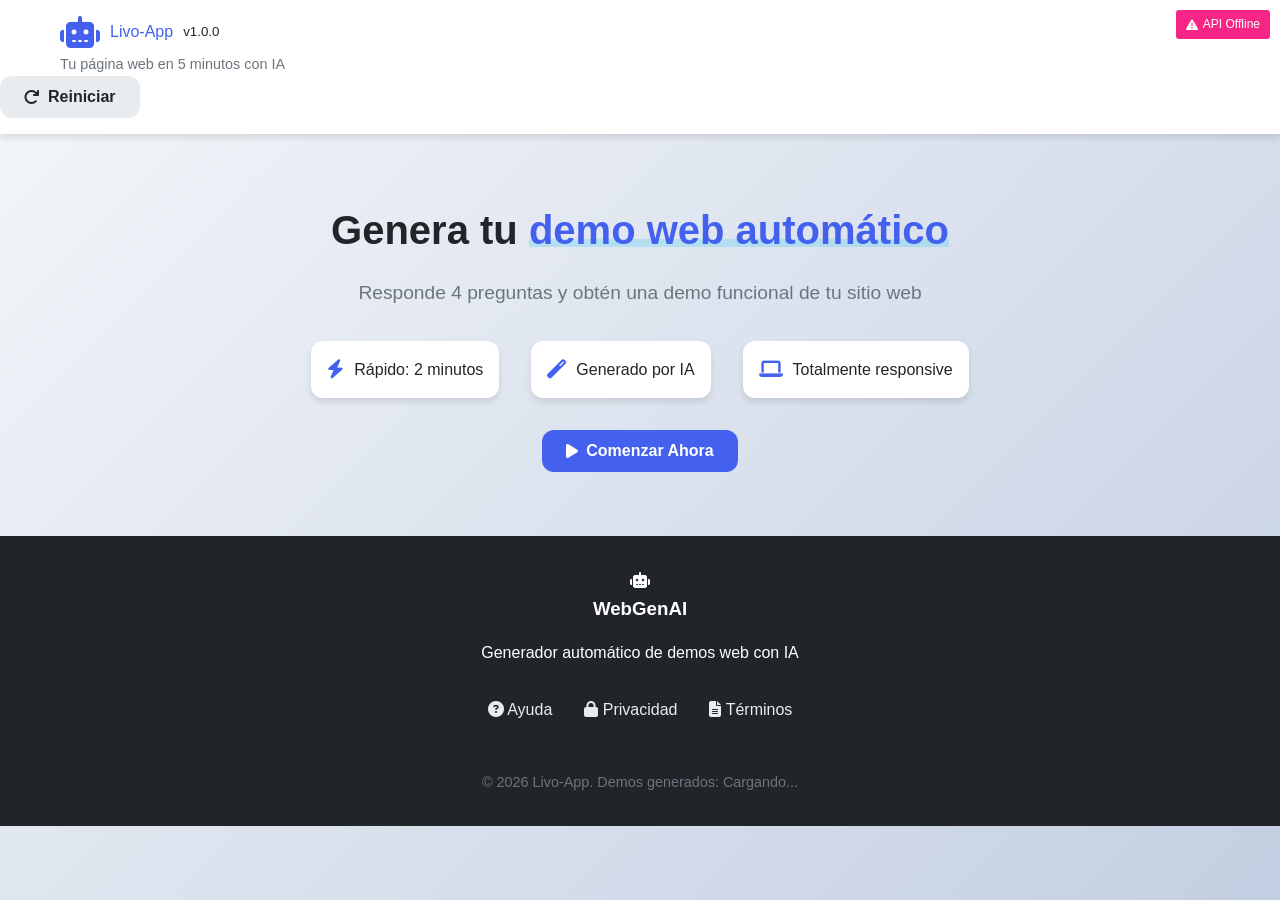
<file: index.html>
<!DOCTYPE html>
<html lang="es">
<head>
    <meta charset="UTF-8">
    <meta name="viewport" content="width=device-width, initial-scale=1.0">
    <title>WebGen AI - Crea tu Demo Web en Minutos</title>
    <link rel="stylesheet" href="styles/main.css">
    <link rel="stylesheet" href="styles/questionnaire.css">
    <link rel="stylesheet" href="styles/preview.css">
    <link rel="stylesheet" href="https://cdnjs.cloudflare.com/ajax/libs/font-awesome/6.4.0/css/all.min.css">
</head>
<body>
    <!-- Header -->
    <header class="main-header">
        <div class="container">
            <div class="logo">
                <i class="fas fa-robot"></i>
                <h1>WebGen<span>AI</span></h1>
            </div>
            <p class="tagline">Tu página web en 5 minutos con IA</p>
        </div>
    </header>

    <!-- Hero Section -->
    <section class="hero">
        <div class="container">
            <div class="hero-content">
                <h2>Genera tu <span class="highlight">demo web automático</span></h2>
                <p class="hero-subtitle">Responde 4 preguntas y obtén una demo funcional de tu sitio web</p>
                <div class="features">
                    <div class="feature">
                        <i class="fas fa-bolt"></i>
                        <p>Rápido: 2 minutos</p>
                    </div>
                    <div class="feature">
                        <i class="fas fa-magic"></i>
                        <p>Generado por IA</p>
                    </div>
                    <div class="feature">
                        <i class="fas fa-laptop"></i>
                        <p>Totalmente responsive</p>
                    </div>
                </div>
                <button id="start-btn" class="btn-primary">
                    <i class="fas fa-play"></i> Comenzar Ahora
                </button>
            </div>
        </div>
    </section>

    <!-- Questionnaire Section -->
    <section id="questionnaire-section" class="section hidden">
        <div class="container">
            <div class="questionnaire-header">
                <div class="progress-bar">
                    <div class="progress" id="progress"></div>
                </div>
                <div class="step-indicator">
                    <span class="step active" data-step="1">1</span>
                    <span class="step" data-step="2">2</span>
                    <span class="step" data-step="3">3</span>
                    <span class="step" data-step="4">4</span>
                </div>
            </div>

            <form id="questionnaire-form">
                <!-- Question 1: Business Type -->
                <div class="question active" data-question="1">
                    <h3><span class="q-number">1.</span> ¿Qué tipo de negocio tienes?</h3>
                    <div class="options-grid">
                        <label class="option-card">
                            <input type="radio" name="businessType" value="product-sales" required>
                            <div class="option-content">
                                <i class="fas fa-shopping-cart"></i>
                                <span>Venta de productos</span>
                            </div>
                        </label>
                        <label class="option-card">
                            <input type="radio" name="businessType" value="services">
                            <div class="option-content">
                                <i class="fas fa-concierge-bell"></i>
                                <span>Servicios</span>
                            </div>
                        </label>
                        <label class="option-card">
                            <input type="radio" name="businessType" value="appointments">
                            <div class="option-content">
                                <i class="fas fa-calendar-alt"></i>
                                <span>Negocio por citas</span>
                            </div>
                        </label>
                        <label class="option-card">
                            <input type="radio" name="businessType" value="restaurant">
                            <div class="option-content">
                                <i class="fas fa-utensils"></i>
                                <span>Restaurante</span>
                            </div>
                        </label>
                        <label class="option-card">
                            <input type="radio" name="businessType" value="hardware-store">
                            <div class="option-content">
                                <i class="fas fa-tools"></i>
                                <span>Ferretería</span>
                            </div>
                        </label>
                        <label class="option-card">
                            <input type="radio" name="businessType" value="digital">
                            <div class="option-content">
                                <i class="fas fa-laptop-code"></i>
                                <span>Emprendimiento digital</span>
                            </div>
                        </label>
                        <label class="option-card">
                            <input type="radio" name="businessType" value="other">
                            <div class="option-content">
                                <i class="fas fa-ellipsis-h"></i>
                                <span>Otro</span>
                            </div>
                        </label>
                    </div>
                </div>

                <!-- Question 2: Features Needed -->
                <div class="question" data-question="2">
                    <h3><span class="q-number">2.</span> ¿Qué necesita tu web?</h3>
                    <p class="subtext">Selecciona todo lo que aplique</p>
                    <div class="options-grid multi-select">
                        <label class="option-card">
                            <input type="checkbox" name="features" value="show-products">
                            <div class="option-content">
                                <i class="fas fa-box-open"></i>
                                <span>Mostrar productos</span>
                            </div>
                        </label>
                        <label class="option-card">
                            <input type="checkbox" name="features" value="catalog">
                            <div class="option-content">
                                <i class="fas fa-th-list"></i>
                                <span>Catálogo simple</span>
                            </div>
                        </label>
                        <label class="option-card">
                            <input type="checkbox" name="features" value="whatsapp">
                            <div class="option-content">
                                <i class="fab fa-whatsapp"></i>
                                <span>Botón de WhatsApp</span>
                            </div>
                        </label>
                        <label class="option-card">
                            <input type="checkbox" name="features" value="appointments">
                            <div class="option-content">
                                <i class="fas fa-calendar-check"></i>
                                <span>Agenda de citas</span>
                            </div>
                        </label>
                        <label class="option-card">
                            <input type="checkbox" name="features" value="contact-form">
                            <div class="option-content">
                                <i class="fas fa-envelope"></i>
                                <span>Formulario de contacto</span>
                            </div>
                        </label>
                        <label class="option-card">
                            <input type="checkbox" name="features" value="hours">
                            <div class="option-content">
                                <i class="fas fa-clock"></i>
                                <span>Horarios</span>
                            </div>
                        </label>
                        <label class="option-card">
                            <input type="checkbox" name="features" value="location">
                            <div class="option-content">
                                <i class="fas fa-map-marker-alt"></i>
                                <span>Ubicación (Google Maps)</span>
                            </div>
                        </label>
                    </div>
                </div>

                <!-- Question 3: Main Goal -->
                <div class="question" data-question="3">
                    <h3><span class="q-number">3.</span> ¿Cuál es tu objetivo principal?</h3>
                    <div class="options-grid">
                        <label class="option-card">
                            <input type="radio" name="goal" value="sell" required>
                            <div class="option-content">
                                <i class="fas fa-dollar-sign"></i>
                                <span>Vender</span>
                            </div>
                        </label>
                        <label class="option-card">
                            <input type="radio" name="goal" value="messages">
                            <div class="option-content">
                                <i class="fas fa-comments"></i>
                                <span>Recibir mensajes</span>
                            </div>
                        </label>
                        <label class="option-card">
                            <input type="radio" name="goal" value="appointments-goal">
                            <div class="option-content">
                                <i class="fas fa-calendar-plus"></i>
                                <span>Agendar citas</span>
                            </div>
                        </label>
                        <label class="option-card">
                            <input type="radio" name="goal" value="information">
                            <div class="option-content">
                                <i class="fas fa-info-circle"></i>
                                <span>Mostrar información</span>
                            </div>
                        </label>
                    </div>
                </div>

                <!-- Question 4: Visual Style -->
                <div class="question" data-question="4">
                    <h3><span class="q-number">4.</span> ¿Qué estilo visual prefieres?</h3>
                    <div class="options-grid">
                        <label class="option-card">
                            <input type="radio" name="style" value="modern" required>
                            <div class="option-content">
                                <div class="style-preview modern"></div>
                                <span>Moderno</span>
                            </div>
                        </label>
                        <label class="option-card">
                            <input type="radio" name="style" value="minimalist">
                            <div class="option-content">
                                <div class="style-preview minimalist"></div>
                                <span>Minimalista</span>
                            </div>
                        </label>
                        <label class="option-card">
                            <input type="radio" name="style" value="classic">
                            <div class="option-content">
                                <div class="style-preview classic"></div>
                                <span>Clásico</span>
                            </div>
                        </label>
                        <label class="option-card">
                            <input type="radio" name="style" value="colorful">
                            <div class="option-content">
                                <div class="style-preview colorful"></div>
                                <span>Colorido</span>
                            </div>
                        </label>
                    </div>
                </div>

                <div class="navigation-buttons">
                    <button type="button" id="prev-btn" class="btn-secondary">
                        <i class="fas fa-arrow-left"></i> Anterior
                    </button>
                    <button type="button" id="next-btn" class="btn-primary">
                        Siguiente <i class="fas fa-arrow-right"></i>
                    </button>
                    <button type="submit" id="generate-btn" class="btn-success hidden">
                        <i class="fas fa-magic"></i> Generar Demo
                    </button>
                </div>
            </form>
        </div>
    </section>

    <!-- Preview Section -->
    <section id="preview-section" class="section hidden">
        <div class="container">
            <div class="preview-header">
                <h2><i class="fas fa-eye"></i> Vista Previa de tu Demo</h2>
                <p class="demo-notice">
                    <i class="fas fa-info-circle"></i> 
                    Esta es una demo generada automáticamente por IA
                </p>
            </div>
            
            <div class="preview-container">
                <div class="demo-frame" id="demo-frame">
                    <div class="frame-header">
                        <div class="frame-dots">
                            <span class="dot red"></span>
                            <span class="dot yellow"></span>
                            <span class="dot green"></span>
                        </div>
                        <span class="frame-url">demo-tu-negocio.webgenai.com</span>
                    </div>
                    <div class="frame-content" id="frame-content">
                        <!-- Demo generado por IA se inyectará aquí -->
                        <div class="loading-demo">
                            <div class="spinner"></div>
                            <p>Generando tu demo con IA...</p>
                        </div>
                    </div>
                </div>
                
                <div class="preview-sidebar">
                    <div class="cta-box">
                        <h3><i class="fas fa-rocket"></i> ¿Te gusta lo que ves?</h3>
                        <p>Obtén tu página web profesional completa con:</p>
                        <ul class="benefits-list">
                            <li><i class="fas fa-check"></i> Diseño personalizado</li>
                            <li><i class="fas fa-check"></i> Dominio personalizado</li>
                            <li><i class="fas fa-check"></i> Hosting incluido</li>
                            <li><i class="fas fa-check"></i> SEO optimizado</li>
                            <li><i class="fas fa-check"></i> Soporte técnico</li>
                        </ul>
                        
                        <div class="cta-buttons">
                            <button id="whatsapp-cta" class="btn-whatsapp">
                                <i class="fab fa-whatsapp"></i> Contactar por WhatsApp
                            </button>
                            <button id="email-cta" class="btn-secondary">
                                <i class="fas fa-envelope"></i> Recibir presupuesto
                            </button>
                        </div>
                        
                        <p class="cta-note">
                            <small>
                                <i class="fas fa-shield-alt"></i> 
                                Sin compromiso. Te contactaremos en 24 horas.
                            </small>
                        </p>
                    </div>
                </div>
            </div>
        </div>
    </section>

    <!-- Footer -->
    <footer class="main-footer">
        <div class="container">
            <div class="footer-content">
                <div class="footer-logo">
                    <i class="fas fa-robot"></i>
                    <h3>WebGen<span>AI</span></h3>
                </div>
                <p class="footer-tagline">
                    Generador automático de demos web con IA
                </p>
                <div class="footer-links">
                    <a href="#"><i class="fas fa-question-circle"></i> Ayuda</a>
                    <a href="#"><i class="fas fa-lock"></i> Privacidad</a>
                    <a href="#"><i class="fas fa-file-alt"></i> Términos</a>
                </div>
                <p class="copyright">
                    © 2024 WebGenAI. Demo gratuito. Servicio profesional requiere contratación.
                </p>
            </div>
        </div>
    </footer>

    <!-- Scripts -->
    <script src="js/config.js"></script>
    <script src="js/app.js"></script>
    <script src="js/questionnaire.js"></script>
    <script src="js/preview.js"></script>
    <script src="js/api.js"></script>
</body>
</html>
</file>
<file: styles/main.css>
/* Variables y Reset */
:root {
    --primary: #4361ee;
    --primary-dark: #3a56d4;
    --secondary: #7209b7;
    --success: #4cc9f0;
    --warning: #f72585;
    --light: #f8f9fa;
    --dark: #212529;
    --gray: #6c757d;
    --light-gray: #e9ecef;
    --shadow: 0 4px 6px rgba(0, 0, 0, 0.1);
    --shadow-lg: 0 10px 25px rgba(0, 0, 0, 0.15);
    --radius: 12px;
    --transition: all 0.3s ease;
}

* {
    margin: 0;
    padding: 0;
    box-sizing: border-box;
}

body {
    font-family: 'Segoe UI', Tahoma, Geneva, Verdana, sans-serif;
    line-height: 1.6;
    color: var(--dark);
    background: linear-gradient(135deg, #f5f7fa 0%, #c3cfe2 100%);
    min-height: 100vh;
}

.container {
    max-width: 1200px;
    margin: 0 auto;
    padding: 0 20px;
}

/* Header */
.main-header {
    background: white;
    box-shadow: var(--shadow);
    padding: 1rem 0;
}

.logo {
    display: flex;
    align-items: center;
    gap: 10px;
}

.logo i {
    font-size: 2rem;
    color: var(--primary);
}

.logo h1 {
    font-size: 1.8rem;
    font-weight: 700;
}

.logo span {
    color: var(--primary);
}

.tagline {
    color: var(--gray);
    font-size: 0.9rem;
    margin-top: 5px;
}

/* Hero Section */
.hero {
    padding: 4rem 0;
    text-align: center;
}

.hero-content h2 {
    font-size: 2.5rem;
    margin-bottom: 1rem;
}

.highlight {
    color: var(--primary);
    position: relative;
}

.highlight::after {
    content: '';
    position: absolute;
    bottom: 5px;
    left: 0;
    width: 100%;
    height: 8px;
    background: var(--success);
    opacity: 0.3;
    z-index: -1;
}

.hero-subtitle {
    font-size: 1.2rem;
    color: var(--gray);
    margin-bottom: 2rem;
}

.features {
    display: flex;
    justify-content: center;
    gap: 2rem;
    margin: 2rem 0;
    flex-wrap: wrap;
}

.feature {
    display: flex;
    align-items: center;
    gap: 10px;
    padding: 1rem;
    background: white;
    border-radius: var(--radius);
    box-shadow: var(--shadow);
}

.feature i {
    color: var(--primary);
    font-size: 1.2rem;
}

/* Buttons */
.btn-primary, .btn-secondary, .btn-success, .btn-whatsapp {
    padding: 12px 24px;
    border: none;
    border-radius: var(--radius);
    font-size: 1rem;
    font-weight: 600;
    cursor: pointer;
    transition: var(--transition);
    display: inline-flex;
    align-items: center;
    gap: 8px;
}

.btn-primary {
    background: var(--primary);
    color: white;
}

.btn-primary:hover {
    background: var(--primary-dark);
    transform: translateY(-2px);
    box-shadow: var(--shadow-lg);
}

.btn-secondary {
    background: var(--light-gray);
    color: var(--dark);
}

.btn-secondary:hover {
    background: #dee2e6;
}

.btn-success {
    background: var(--success);
    color: white;
}

.btn-whatsapp {
    background: #25D366;
    color: white;
}

.btn-whatsapp:hover {
    background: #128C7E;
}

/* Sections */
.section {
    padding: 3rem 0;
}

.hidden {
    display: none;
}

/* Footer */
.main-footer {
    background: var(--dark);
    color: white;
    padding: 2rem 0;
    text-align: center;
}

.footer-content {
    display: flex;
    flex-direction: column;
    align-items: center;
    gap: 1rem;
}

.footer-links {
    display: flex;
    gap: 2rem;
    margin: 1rem 0;
}

.footer-links a {
    color: var(--light-gray);
    text-decoration: none;
    transition: var(--transition);
}

.footer-links a:hover {
    color: white;
}

.copyright {
    color: var(--gray);
    font-size: 0.9rem;
    margin-top: 1rem;
}
</file>
<file: styles/questionnaire.css>
.questionnaire-header {
    background: white;
    padding: 2rem;
    border-radius: var(--radius);
    margin-bottom: 2rem;
    box-shadow: var(--shadow);
}

.progress-bar {
    height: 8px;
    background: var(--light-gray);
    border-radius: 4px;
    margin-bottom: 1.5rem;
    overflow: hidden;
}

.progress {
    height: 100%;
    background: linear-gradient(90deg, var(--primary), var(--secondary));
    width: 25%;
    transition: width 0.5s ease;
}

.step-indicator {
    display: flex;
    justify-content: space-between;
    max-width: 400px;
    margin: 0 auto;
}

.step {
    width: 40px;
    height: 40px;
    border-radius: 50%;
    background: var(--light-gray);
    display: flex;
    align-items: center;
    justify-content: center;
    font-weight: bold;
    color: var(--gray);
    transition: var(--transition);
}

.step.active {
    background: var(--primary);
    color: white;
    box-shadow: 0 0 0 4px rgba(67, 97, 238, 0.2);
}

/* Questions */
.question {
    background: white;
    padding: 2rem;
    border-radius: var(--radius);
    margin-bottom: 2rem;
    box-shadow: var(--shadow);
    display: none;
}

.question.active {
    display: block;
    animation: fadeIn 0.5s ease;
}

@keyframes fadeIn {
    from { opacity: 0; transform: translateY(10px); }
    to { opacity: 1; transform: translateY(0); }
}

.q-number {
    color: var(--primary);
    font-weight: bold;
    margin-right: 10px;
}

.subtext {
    color: var(--gray);
    margin-bottom: 1.5rem;
    font-size: 0.9rem;
}

/* Options Grid */
.options-grid {
    display: grid;
    grid-template-columns: repeat(auto-fill, minmax(200px, 1fr));
    gap: 1rem;
    margin: 2rem 0;
}

.option-card {
    position: relative;
    cursor: pointer;
}

.option-card input {
    position: absolute;
    opacity: 0;
    width: 0;
    height: 0;
}

.option-content {
    border: 2px solid var(--light-gray);
    border-radius: var(--radius);
    padding: 1.5rem 1rem;
    text-align: center;
    transition: var(--transition);
    display: flex;
    flex-direction: column;
    align-items: center;
    gap: 10px;
    height: 100%;
}

.option-content:hover {
    border-color: var(--primary);
    transform: translateY(-2px);
}

.option-card input:checked + .option-content {
    border-color: var(--primary);
    background: rgba(67, 97, 238, 0.05);
    box-shadow: 0 0 0 3px rgba(67, 97, 238, 0.1);
}

.option-card i {
    font-size: 2rem;
    color: var(--primary);
    margin-bottom: 10px;
}

/* Style Previews */
.style-preview {
    width: 100%;
    height: 60px;
    border-radius: 8px;
    margin-bottom: 10px;
}

.modern {
    background: linear-gradient(135deg, #667eea 0%, #764ba2 100%);
}

.minimalist {
    background: linear-gradient(135deg, #f5f7fa 0%, #c3cfe2 100%);
    border: 2px solid #dee2e6;
}

.classic {
    background: linear-gradient(135deg, #d4a574 0%, #8b4513 100%);
}

.colorful {
    background: linear-gradient(135deg, #ff6b6b 0%, #4ecdc4 100%);
}

/* Navigation */
.navigation-buttons {
    display: flex;
    justify-content: space-between;
    margin-top: 2rem;
    padding-top: 2rem;
    border-top: 1px solid var(--light-gray);
}
</file>
<file: styles/preview.css>
.preview-header {
    text-align: center;
    margin-bottom: 2rem;
}

.preview-header h2 {
    color: var(--dark);
    margin-bottom: 0.5rem;
}

.demo-notice {
    background: #fff3cd;
    color: #856404;
    padding: 10px 20px;
    border-radius: var(--radius);
    display: inline-flex;
    align-items: center;
    gap: 10px;
    font-size: 0.9rem;
}

/* Demo Frame */
.preview-container {
    display: grid;
    grid-template-columns: 1fr 350px;
    gap: 2rem;
}

.demo-frame {
    background: white;
    border-radius: var(--radius);
    overflow: hidden;
    box-shadow: var(--shadow-lg);
}

.frame-header {
    background: #f1f3f4;
    padding: 10px 20px;
    display: flex;
    justify-content: space-between;
    align-items: center;
    border-bottom: 1px solid #dee2e6;
}

.frame-dots {
    display: flex;
    gap: 6px;
}

.dot {
    width: 12px;
    height: 12px;
    border-radius: 50%;
}

.dot.red { background: #ff5f56; }
.dot.yellow { background: #ffbd2e; }
.dot.green { background: #27ca3f; }

.frame-url {
    color: var(--gray);
    font-size: 0.9rem;
}

.frame-content {
    height: 600px;
    overflow-y: auto;
    position: relative;
}

/* Loading State */
.loading-demo {
    display: flex;
    flex-direction: column;
    align-items: center;
    justify-content: center;
    height: 100%;
    color: var(--gray);
}

.spinner {
    width: 50px;
    height: 50px;
    border: 3px solid var(--light-gray);
    border-top-color: var(--primary);
    border-radius: 50%;
    animation: spin 1s linear infinite;
    margin-bottom: 1rem;
}

@keyframes spin {
    to { transform: rotate(360deg); }
}

/* Sidebar CTA */
.preview-sidebar {
    position: sticky;
    top: 20px;
    height: fit-content;
}

.cta-box {
    background: white;
    padding: 2rem;
    border-radius: var(--radius);
    box-shadow: var(--shadow-lg);
}

.cta-box h3 {
    color: var(--primary);
    margin-bottom: 1rem;
    display: flex;
    align-items: center;
    gap: 10px;
}

.benefits-list {
    list-style: none;
    margin: 1.5rem 0;
}

.benefits-list li {
    padding: 8px 0;
    display: flex;
    align-items: center;
    gap: 10px;
}

.benefits-list i {
    color: var(--success);
}

.cta-buttons {
    display: flex;
    flex-direction: column;
    gap: 1rem;
    margin: 2rem 0;
}

.cta-note {
    text-align: center;
    color: var(--gray);
    font-size: 0.8rem;
}
</file>
